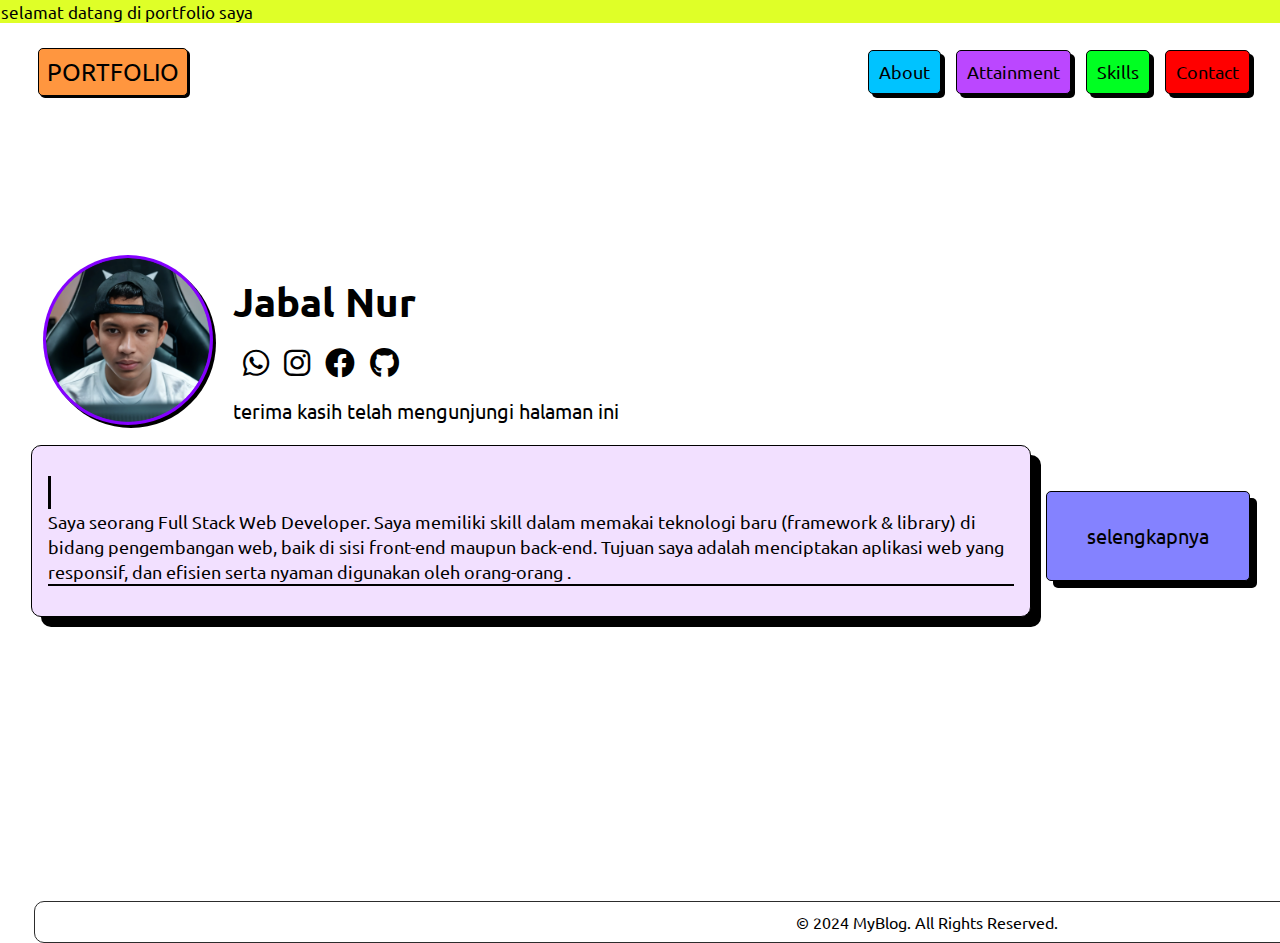
<file: testting/index.html>
<!DOCTYPE html>
<html lang="en">
  
    <meta charset="UTF-8" />
    <meta name="viewport" content="width=device-width, initial-scale=1.0" />
    <title>HOME</title>
    <link rel="stylesheet" href="https://cdnjs.cloudflare.com/ajax/libs/font-awesome/6.0.0-beta3/css/all.min.css">

    <link rel="stylesheet" href="style.css" />
    <link rel="preconnect" href="https://fonts.googleapis.com" />
    <link rel="preconnect" href="https://fonts.gstatic.com" crossorigin />
    <link
      href="https://fonts.googleapis.com/css2?family=Poppins:ital,wght@0,100;0,200;0,300;0,400;0,500;0,600;0,700;0,800;0,900;1,100;1,200;1,300;1,400;1,500;1,600;1,700;1,800;1,900&family=Press+Start+2P&family=Squada+One&family=Ubuntu:ital,wght@0,300;0,400;0,500;0,700;1,300;1,400;1,500;1,700&display=swap"
      rel="stylesheet"/>

      
        <link href="https://cdnjs.cloudflare.com/ajax/libs/font-awesome/6.0.0-beta3/css/all.min.css" rel="stylesheet">
        <link rel="preconnect" href="https://fonts.googleapis.com">
<link rel="preconnect" href="https://fonts.gstatic.com" crossorigin>
<link href="https://fonts.googleapis.com/css2?family=Poppins:ital,wght@0,100;0,200;0,300;0,400;0,500;0,600;0,700;0,800;0,900;1,100;1,200;1,300;1,400;1,500;1,600;1,700;1,800;1,900&family=Press+Start+2P&family=Squada+One&family=Ubuntu:ital,wght@0,300;0,400;0,500;0,700;1,300;1,400;1,500;1,700&family=Varela+Round&display=swap" rel="stylesheet">
      
  </head>
  <body>
    
    <div class="marquee">
      <p>selamat datang di portfolio saya</p>
    </div>
    
  
      <nav class="navbar">
      <div >
        <button  class="btn-logo"  >
          <a class="portfolio" href="#" >PORTFOLIO</a>
        </button>


      </div>

        
        
        
        
        <ul class="navbar-links">
          <button class="btn1">

            <a href="/About.html">About</a>
            
          </button>
            
          <button class="btn3" >
            <a href="attainment.html" class="layanan">Attainment</a>

          </button>

          <button class="btn4" >
            <a href="/skill.html" class="layanan">Skills</a>

          </button>
          
          
  
          <button class="btn5">
            <a href="/contact.html" class="contak">Contact</a>
          </button>
        </ul>
       
      </nav>
  
      <section class="hero">
        <div class="hero-content">
          <div class="image-container">
            <img src="./20241223_070557.png" alt="Foto Saya" />
  
            <div class="nama">
              <h1>Jabal Nur</h1>
              
              <div>
                <a href="https://wa.me/6282346653438" class=" fab fa-whatsapp"></a>
                <a href="https://instagram.com/codemi.id"  class=" fab fa-instagram"></a>
                <a href="https://facebook.com/Jabal Nur" class=" fa-brands fa-facebook"></a>
                <a href="https://github.com/githbal" class=" fa-brands fa-github"></a>


              </div>
              
              <p>   terima kasih telah mengunjungi halaman ini  </p>
            </div>
          </div>  
  
          <div class="text">
            
              <h1>Halo!, saya <span>Jabal Nur </span></h1>
              <p>
                Saya seorang Full Stack Web Developer. Saya memiliki skill dalam memakai teknologi baru (framework & library) di bidang pengembangan web, baik di sisi front-end maupun back-end. Tujuan saya adalah menciptakan aplikasi web yang responsif, dan efisien serta nyaman digunakan oleh orang-orang .
              </p>
              
              
            </div>
          </div>

          <button class="btn-seleng">
            <a href="/About.html">selengkapnya</a>
          </button>
          
        </section>
      


       
          <div class="footer">
            <p>&copy; 2024 MyBlog. All Rights Reserved.</p>
            
          </div>



        
 
    

  </div>
  </body>
</html>
</file>
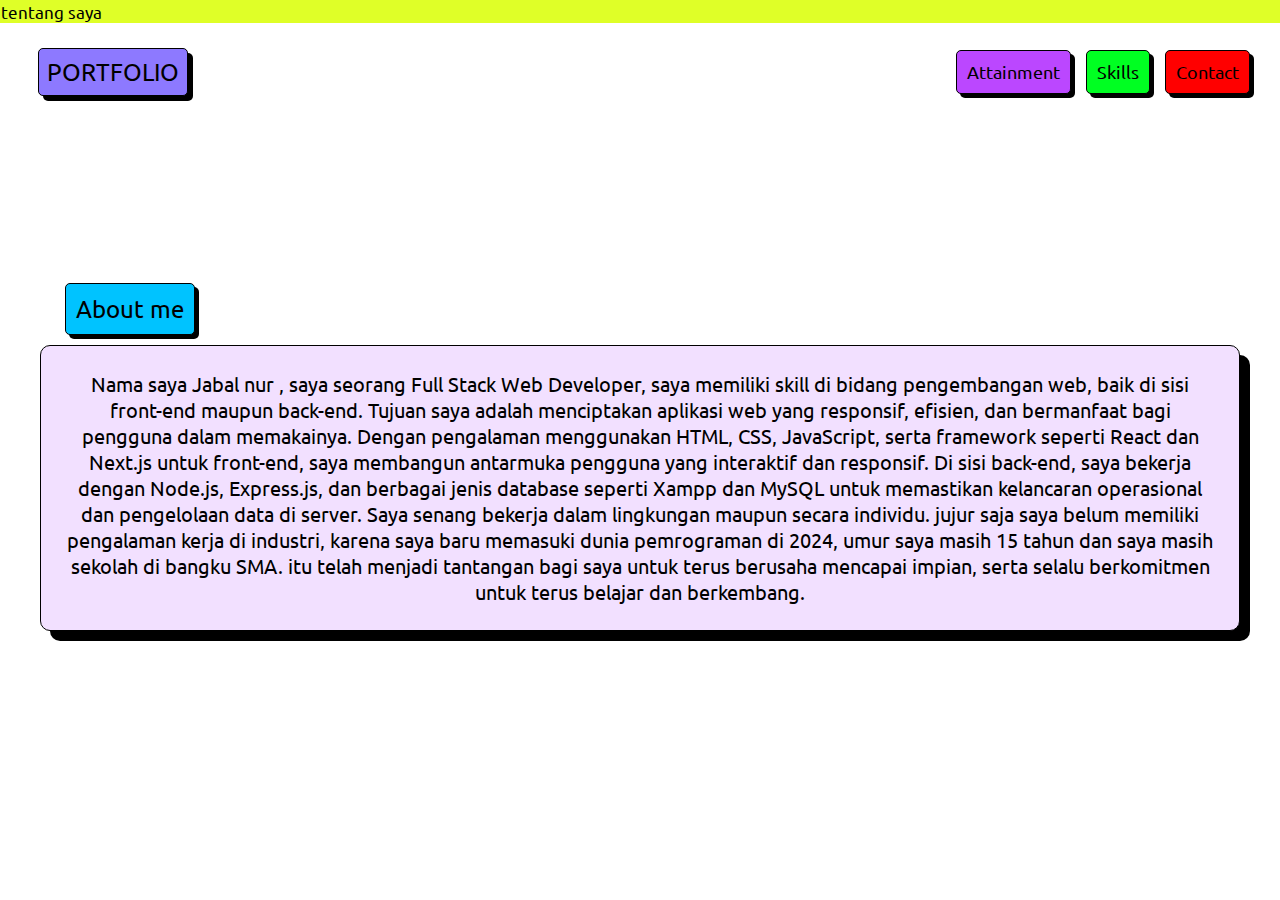
<file: testting/About.html>
<html lang="en">
  
    <meta charset="UTF-8" />
    <meta name="viewport" content="width=device-width, initial-scale=1.0" />
    <title>ABOUT</title>
    <link rel="stylesheet" href="https://cdnjs.cloudflare.com/ajax/libs/font-awesome/6.0.0-beta3/css/all.min.css">

    <link rel="stylesheet" href="style.css" />
    <link rel="preconnect" href="https://fonts.googleapis.com" />
    <link rel="preconnect" href="https://fonts.gstatic.com" crossorigin />
    <link
      href="https://fonts.googleapis.com/css2?family=Poppins:ital,wght@0,100;0,200;0,300;0,400;0,500;0,600;0,700;0,800;0,900;1,100;1,200;1,300;1,400;1,500;1,600;1,700;1,800;1,900&family=Press+Start+2P&family=Squada+One&family=Ubuntu:ital,wght@0,300;0,400;0,500;0,700;1,300;1,400;1,500;1,700&display=swap"
      rel="stylesheet"/>

      
        <link href="https://cdnjs.cloudflare.com/ajax/libs/font-awesome/6.0.0-beta3/css/all.min.css" rel="stylesheet">
        <link rel="preconnect" href="https://fonts.googleapis.com">
        <link rel="preconnect" href="https://fonts.gstatic.com" crossorigin>
        <link href="https://fonts.googleapis.com/css2?family=Poppins:ital,wght@0,100;0,200;0,300;0,400;0,500;0,600;0,700;0,800;0,900;1,100;1,200;1,300;1,400;1,500;1,600;1,700;1,800;1,900&family=Press+Start+2P&family=Squada+One&family=Ubuntu:ital,wght@0,300;0,400;0,500;0,700;1,300;1,400;1,500;1,700&family=Varela+Round&display=swap" rel="stylesheet">
        <style> 
           .btn1 {
            display: none;
           }

           .marquee p {
            display: inline-block;
            font-size: 17px;
            animation: scrollText 8s linear infinite;
  
                   }

                   @keyframes scrollText {
  0% {
      transform: translateX(-90%);
      
       }
  100% {
      transform: translateX( 1500%);
     
}

100% {
  transform: translateX(2000%);
 
}
}

.btn-logo {
font-size: 20px;
color: #000000;
font-weight: bold;
--backgound-color: #8d79ff;
--backgound-color-dark: #000000;
  display: inline-block;
  margin: 0 8px;
  
  
    font-family: "Ubuntu", serif;
    font-weight: 400;
    font-style: normal;
  
  
  font-size: 24px;
  color: #ffffff;
  text-decoration: none;
  border: 1px solid black;
  outline: none;
  cursor: pointer;
  background-color:var(--backgound-color);
  box-shadow: 5px 5px 0 var(--backgound-color-dark);
  border-radius: 5px;
  -webkit-border-radius: 5px;
  -moz-border-radius: 5px;
  -ms-border-radius: 5px;
  -o-border-radius: 5px;
}

.btn-logo a {
 
  padding-top: 10px;
  padding-bottom: 10px;
  width: 20px;
  left: 20px;
  
  
}

.btn-logo:active{
  font-size: 20px;
color: #000000;
font-weight: bold;
--backgound-color: #ff963f;
--backgound-color-dark: #000000;
  display: inline-block;
  margin: 0 8px;
  padding: 8px 8px;
  
    font-family: "Ubuntu", serif;
    font-weight: 400;
    font-style: normal;
  
  
  font-size: 24px;
  color: #ffffff;
  text-decoration: none;
  border: 1px solid black;
  outline: none;
  cursor: pointer;
  background-color:var(--backgound-color);
  box-shadow: 2px 2px 0 var(--backgound-color-dark);
  border-radius: 5px;
  -webkit-border-radius: 5px;
  -moz-border-radius: 5px;
  -ms-border-radius: 5px;
  -o-border-radius: 5px;
  

}


              
  
              

             

            .judul {

           
               
                margin-bottom: 10px;
                --backgound-color: #00c3ff;
  --backgound-color-dark: #000000;
  margin-right: 1020px;
  
  display: flex;
  
  
  padding: 10px 10px;
  font-family: cursive;
  font-size: 24px;
  color: #000000;
  text-decoration: none;
  border: 1px solid #000000;
  outline: none;
  cursor: pointer;
  background-color: var(--backgound-color);
  box-shadow: 4px 4px 0 var(--backgound-color-dark);
  border-radius: 5px;
  -webkit-border-radius: 5px;
  -moz-border-radius: 5px;
  -ms-border-radius: 5px;
  -o-border-radius: 5px;
            }


            .judul p {
              font-family: "Ubuntu", serif;
    font-weight: 400;
    font-style: normal;
            }


               .biografi {
                
  
  --backgound-color: #f2e0ff;
  --backgound-color-dark: #000000;
  display: inline-block;
 
  padding: 10px 16px;
  
  font-size: 20px;
  color: #000000;
  text-decoration: none;
  border: 1px solid #000000;
  border-radius: 10px;
  outline: none;
  cursor: pointer;
  background-color: var(--backgound-color);
  box-shadow: 10px 10px  var(--backgound-color-dark);
  -webkit-border-radius: 10px;
  -moz-border-radius: 10px;
  -ms-border-radius: 10px;
  -o-border-radius: 10px;
  width: 1200px; 
  text-align: center; 
  
  
              }  

              .biografi p {
                padding-top: 15px;
                padding-bottom: 15px;
                padding-left: 10px;
                padding-right: 10px;
                line-height: 1,6;
              }

              .container-2 {
                
                display: flex;
                flex-direction: column;
                justify-content: center;
                align-items: center;
                margin-top: -50px;
                height: 88vh;
                
              }
@media (max-width: 600px) {
body {
  justify-content: center;
  align-items: center;
}


  .navbar{
  justify-content: space-between;
}

.navbar-links{
  display: flex;
  gap: 6px;
}
.navbar-links a {
  font-size: 7px;
 
  
  padding-left: 5px;
  position: relative;
  left: 2px;
  
}








.portfolio {
  font-size: 10px;
  position: relative;
  bottom: 5px;
  right: 2px;
}
.btn-logo a {
  font-size: 19px;
}


.biografi {
  width: 300px;
  font-size: 14px;
}

.judul {
  display: block;
  background-color: #000000; 
  position: relative;
}




}
              
         </style>
      </head> 

  <body>
    
    <div class="marquee">
      <p>tentang saya</p>
    </div>
    
  
      <nav class="navbar">
      <div >
        <button  class="btn-logo"  >
          <a href="/index.html" >PORTFOLIO</a>
        </button>


      </div>

      
        
      <ul class="navbar-links">
        <button class="btn1">

          <a href="/About.html">About</a>
          
        </button>
       
            
          <button class="btn3" >
            <a href="/attainment.html" class="layanan">Attainment</a>

          </button>

          <button class="btn4" >
            <a href="/skill.html" class="layanan">Skills</a>

          </button>
          
          
  
          <button class="btn5">
            <a href="/contact.html" class="contak">Contact</a>
          </button>
        </ul>
       
      </nav>


      
      <div class="container-2" >
        <div class="judul">
          <p>About me</p>
        </div>
        <div class="biografi" >
    <p>
 
       Nama saya Jabal nur , saya seorang Full Stack Web Developer, saya memiliki skill di bidang pengembangan web, baik di sisi front-end maupun back-end. Tujuan saya adalah menciptakan aplikasi web yang responsif, efisien, dan bermanfaat bagi pengguna dalam memakainya.
    
        Dengan pengalaman menggunakan HTML, CSS, JavaScript, serta framework seperti React dan Next.js untuk front-end, saya membangun antarmuka pengguna yang interaktif dan responsif. Di sisi back-end, saya bekerja dengan Node.js, Express.js, dan berbagai jenis database seperti Xampp dan MySQL untuk memastikan kelancaran operasional dan pengelolaan data di server.
    
        Saya senang bekerja dalam lingkungan maupun secara individu. jujur saja saya belum memiliki pengalaman kerja di industri, karena saya baru memasuki dunia pemrograman di 2024, umur saya masih 15 tahun dan saya masih sekolah di bangku SMA. itu telah menjadi tantangan bagi saya untuk terus berusaha mencapai impian, serta selalu berkomitmen untuk terus belajar dan berkembang. 
    
       
   </p> 
    </div>
   </div>





      
        

      
  </body>
</file>
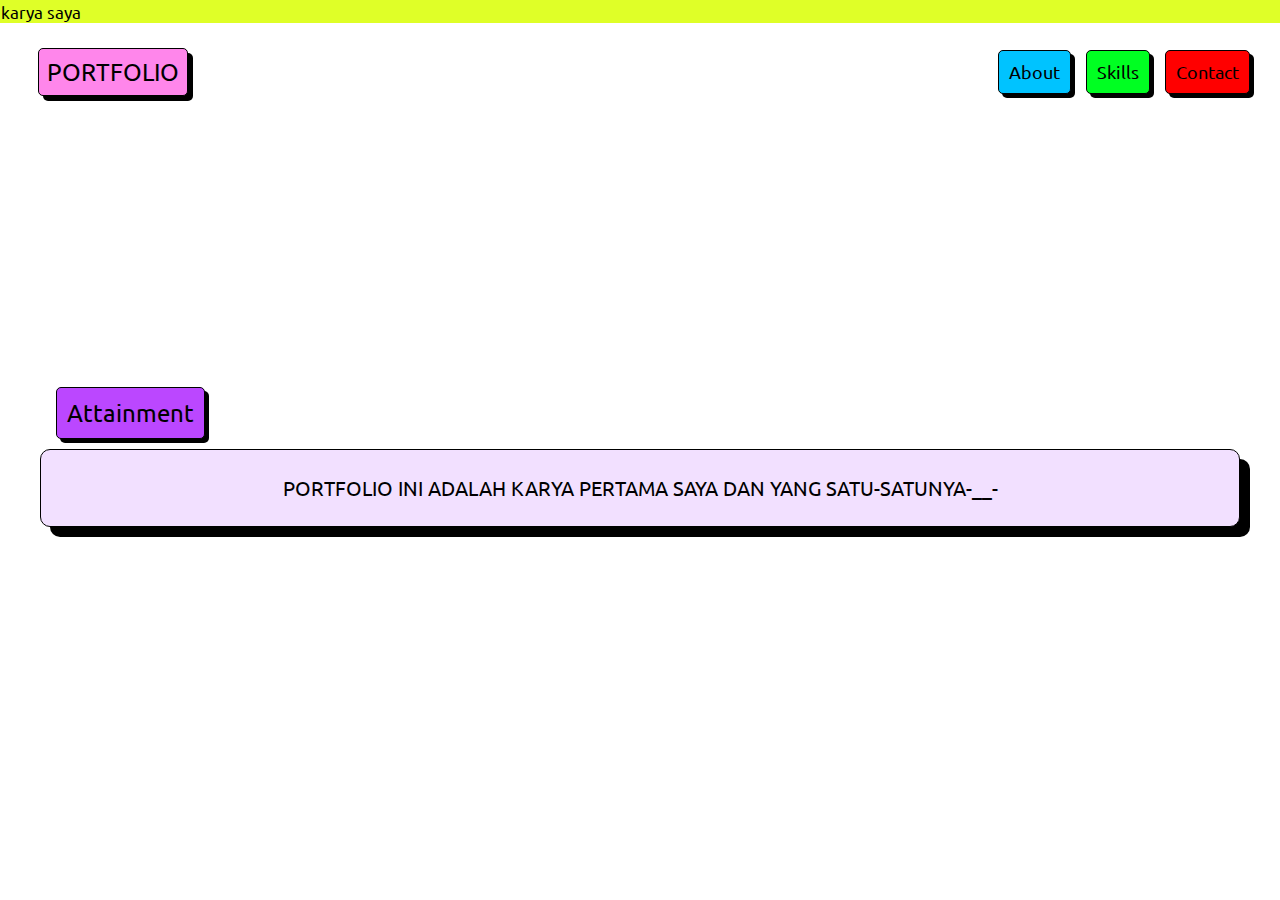
<file: testting/attainment.html>
<html lang="en">
  
    <meta charset="UTF-8" />
    <meta name="viewport" content="width=device-width, initial-scale=1.0" />
    <title>ATTAINMENT</title>
    <link rel="stylesheet" href="https://cdnjs.cloudflare.com/ajax/libs/font-awesome/6.0.0-beta3/css/all.min.css">

    <link rel="stylesheet" href="style.css" />
    <link rel="preconnect" href="https://fonts.googleapis.com" />
    <link rel="preconnect" href="https://fonts.gstatic.com" crossorigin />
    <link
      href="https://fonts.googleapis.com/css2?family=Poppins:ital,wght@0,100;0,200;0,300;0,400;0,500;0,600;0,700;0,800;0,900;1,100;1,200;1,300;1,400;1,500;1,600;1,700;1,800;1,900&family=Press+Start+2P&family=Squada+One&family=Ubuntu:ital,wght@0,300;0,400;0,500;0,700;1,300;1,400;1,500;1,700&display=swap"
      rel="stylesheet"/>

      
        <link href="https://cdnjs.cloudflare.com/ajax/libs/font-awesome/6.0.0-beta3/css/all.min.css" rel="stylesheet">
        <link rel="preconnect" href="https://fonts.googleapis.com">
        <link rel="preconnect" href="https://fonts.gstatic.com" crossorigin>
        <link href="https://fonts.googleapis.com/css2?family=Poppins:ital,wght@0,100;0,200;0,300;0,400;0,500;0,600;0,700;0,800;0,900;1,100;1,200;1,300;1,400;1,500;1,600;1,700;1,800;1,900&family=Press+Start+2P&family=Squada+One&family=Ubuntu:ital,wght@0,300;0,400;0,500;0,700;1,300;1,400;1,500;1,700&family=Varela+Round&display=swap" rel="stylesheet">
        <style> 
           .btn3 {
            display: none;
           }

           .btn1 {
            display: inline-block;
           }

           .marquee p {
            display: inline-block;
            font-size: 17px;
            animation: scrollText 8s linear infinite;
  
                   }

                   @keyframes scrollText {
  0% {
      transform: translateX(-90%);
      
       }
  100% {
      transform: translateX( 2000%);
     
}

100% {
  transform: translateX(2350%);
 
}
}

.btn-logo {
font-size: 20px;
color: #000000;
font-weight: bold;
--backgound-color: #ff86eb;
--backgound-color-dark: #000000;
  display: inline-block;
  margin: 0 8px;
  
  
    font-family: "Ubuntu", serif;
    font-weight: 400;
    font-style: normal;
  
  
  font-size: 24px;
  color: #ffffff;
  text-decoration: none;
  border: 1px solid black;
  outline: none;
  cursor: pointer;
  background-color:var(--backgound-color);
  box-shadow: 5px 5px 0 var(--backgound-color-dark);
  border-radius: 5px;
  -webkit-border-radius: 5px;
  -moz-border-radius: 5px;
  -ms-border-radius: 5px;
  -o-border-radius: 5px;
}

.btn-logo a {
 
  padding-top: 10px;
  padding-bottom: 10px;
  width: 20px;
  left: 20px;
  
  
}

.btn-logo:active{
  font-size: 20px;
color: #000000;
font-weight: bold;
--backgound-color: #ff963f;
--backgound-color-dark: #000000;
  display: inline-block;
  margin: 0 8px;
  padding: 8px 8px;
  
    font-family: "Ubuntu", serif;
    font-weight: 400;
    font-style: normal;
  
  
  font-size: 24px;
  color: #ffffff;
  text-decoration: none;
  border: 1px solid black;
  outline: none;
  cursor: pointer;
  background-color:var(--backgound-color);
  box-shadow: 2px 2px 0 var(--backgound-color-dark);
  border-radius: 5px;
  -webkit-border-radius: 5px;
  -moz-border-radius: 5px;
  -ms-border-radius: 5px;
  -o-border-radius: 5px;
  

}


              
  
              

             

            .judul {

           
               
                margin-bottom: 10px;
                --backgound-color: #bb47ff;
  --backgound-color-dark: #000000;
  margin-right: 1020px;
  
  display: flex;
  
  
  padding: 10px 10px;
  font-family: cursive;
  font-size: 24px;
  color: #000000;
  text-decoration: none;
  border: 1px solid #000000;
  outline: none;
  cursor: pointer;
  background-color: var(--backgound-color);
  box-shadow: 4px 4px 0 var(--backgound-color-dark);
  border-radius: 5px;
  -webkit-border-radius: 5px;
  -moz-border-radius: 5px;
  -ms-border-radius: 5px;
  -o-border-radius: 5px;
            }


            .judul p {
              font-family: "Ubuntu", serif;
    font-weight: 400;
    font-style: normal;
            }


               .biografi {
                
  
  --backgound-color: #f2e0ff;
  --backgound-color-dark: #000000;
  display: inline-block;
 
  padding: 10px 16px;
  
  font-size: 20px;
  color: #000000;
  text-decoration: none;
  border: 1px solid #000000;
  border-radius: 10px;
  outline: none;
  cursor: pointer;
  background-color: var(--backgound-color);
  box-shadow: 10px 10px  var(--backgound-color-dark);
  -webkit-border-radius: 10px;
  -moz-border-radius: 10px;
  -ms-border-radius: 10px;
  -o-border-radius: 10px;
  width: 1200px; 
  text-align: center; 
  
  
              }  

              .biografi p {
                padding-top: 15px;
                padding-bottom: 15px;
                padding-left: 10px;
                padding-right: 10px;
              }

              .container-2 {
                
                display: flex;
                flex-direction: column;
                justify-content: center;
                align-items: center;
                margin-top: -50px;
                height: 88vh;
                
              }


@media (max-width: 600px) {
body {
  justify-content: center;
  align-items: center;
}


  .navbar{
  justify-content: space-between;
}

.navbar-links{
  display: flex;
  gap: 6px;
}
.navbar-links a {
  font-size: 7px;
 
  
  padding-left: 5px;
  position: relative;
  left: 2px;
  
}

.portfolio {
  font-size: 10px;
  position: relative;
  bottom: 5px;
  right: 2px;
}
.btn-logo a {
  font-size: 19px;
}


.biografi {
  width: 300px;
  font-size: 14px;
}

.judul {
  display: block;
  background-color: #000000; 
  position: relative;
}




}
         </style>
  </head> 

  

  <body>
    
    <div class="marquee">
      <p>karya saya</p>
    </div>
    
  
      <nav class="navbar">
      <div >
        <button  class="btn-logo"  >
          <a href="/index.html" >PORTFOLIO</a>
        </button>


      </div>

      
        
      <ul class="navbar-links">
        <button class="btn1">

          <a href="/About.html">About</a>
          
        </button>
       
            
          <button class="btn3" >
            <a href="/attainment.html" class="layanan">Attainment</a>

          </button>

          <button class="btn4" >
            <a href="/skill.html" class="layanan">Skills</a>

          </button>
          
          
  
          <button class="btn5">
            <a href="/contact.html" class="contak">Contact</a>
          </button>
        </ul>
       
      </nav>


      
      <div class="container-2" >
        <div class="judul">
          <p>Attainment</p>
        </div>
        <div class="biografi" >
    <p>
 
       PORTFOLIO INI ADALAH KARYA PERTAMA SAYA DAN YANG SATU-SATUNYA-__-
       
   </p> 
    </div>
   </div>





      
        

      
  </body>
</file>
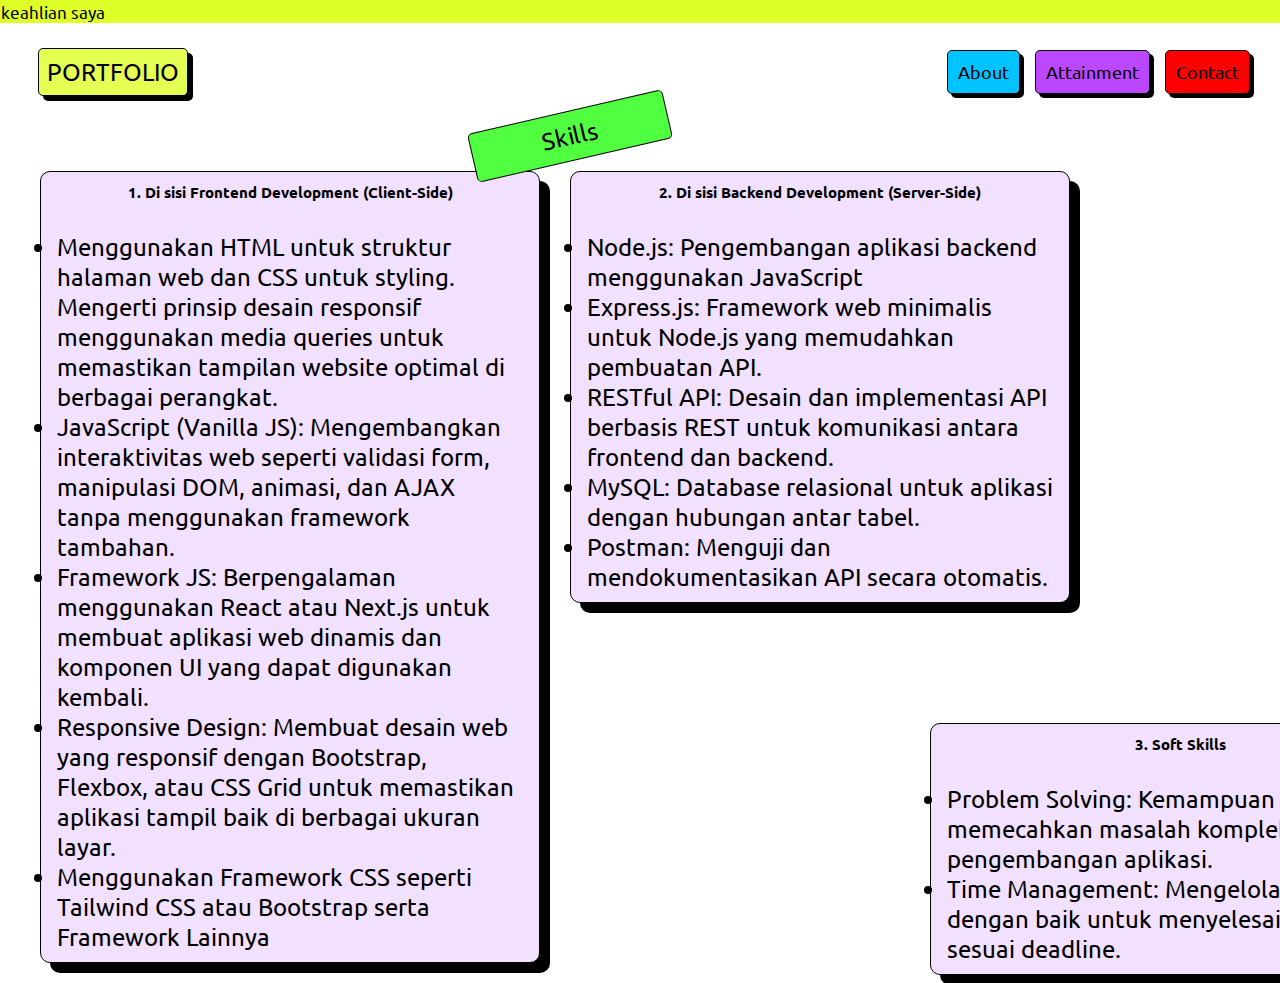
<file: testting/skill.html>
<html lang="en">
  
    <meta charset="UTF-8" />
    <meta name="viewport" content="width=device-width, initial-scale=1.0" />
    <title>SKILL</title>
    <link rel="stylesheet" href="https://cdnjs.cloudflare.com/ajax/libs/font-awesome/6.0.0-beta3/css/all.min.css">

    <link rel="stylesheet" href="style.css" />
    <link rel="preconnect" href="https://fonts.googleapis.com" />
    <link rel="preconnect" href="https://fonts.gstatic.com" crossorigin />
    <link
      href="https://fonts.googleapis.com/css2?family=Poppins:ital,wght@0,100;0,200;0,300;0,400;0,500;0,600;0,700;0,800;0,900;1,100;1,200;1,300;1,400;1,500;1,600;1,700;1,800;1,900&family=Press+Start+2P&family=Squada+One&family=Ubuntu:ital,wght@0,300;0,400;0,500;0,700;1,300;1,400;1,500;1,700&display=swap"
      rel="stylesheet"/>

      
        <link href="https://cdnjs.cloudflare.com/ajax/libs/font-awesome/6.0.0-beta3/css/all.min.css" rel="stylesheet">
        <link rel="preconnect" href="https://fonts.googleapis.com">
        <link rel="preconnect" href="https://fonts.gstatic.com" crossorigin>
        <link href="https://fonts.googleapis.com/css2?family=Poppins:ital,wght@0,100;0,200;0,300;0,400;0,500;0,600;0,700;0,800;0,900;1,100;1,200;1,300;1,400;1,500;1,600;1,700;1,800;1,900&family=Press+Start+2P&family=Squada+One&family=Ubuntu:ital,wght@0,300;0,400;0,500;0,700;1,300;1,400;1,500;1,700&family=Varela+Round&display=swap" rel="stylesheet">
        <style> 
            

          
            
           .btn4 {
            display: none;
           }

           .btn1 {
            display: inline-block;
           }

           .marquee p {
            display: inline-block;
            font-size: 17px;
            animation: scrollText 8s linear infinite;
  
                   }

                   @keyframes scrollText {
  0% {
      transform: translateX(-90%);
      
       }
  100% {
      transform: translateX( 2000%);
     
}

100% {
  transform: translateX(2350%);
 
}
}

.btn-logo {
font-size: 20px;
color: #000000;
font-weight: bold;
--backgound-color: #e5ff52;
--backgound-color-dark: #000000;
  display: inline-block;
  margin: 0 8px;
  
  
    font-family: "Ubuntu", serif;
    font-weight: 400;
    font-style: normal;
  
  
  font-size: 24px;
  color: #ffffff;
  text-decoration: none;
  border: 1px solid black;
  outline: none;
  cursor: pointer;
  background-color:var(--backgound-color);
  box-shadow: 5px 5px 0 var(--backgound-color-dark);
  border-radius: 5px;
  -webkit-border-radius: 5px;
  -moz-border-radius: 5px;
  -ms-border-radius: 5px;
  -o-border-radius: 5px;
}

.btn-logo a {
 
  padding-top: 10px;
  padding-bottom: 10px;
  width: 20px;
  left: 20px;
  
  
}

.btn-logo:active{
  font-size: 20px;
color: #000000;
font-weight: bold;
--backgound-color: #d7ff48;
--backgound-color-dark: #000000;
  display: inline-block;
  margin: 0 8px;
  padding: 8px 8px;
  
    font-family: "Ubuntu", serif;
    
    font-style: normal;
  
  
  font-size: 24px;
  color: #ffffff;
  text-decoration: none;
  border: 1px solid black;
  outline: none;
  cursor: pointer;
  background-color:var(--backgound-color);
  box-shadow: 2px 2px 0 var(--backgound-color-dark);
  border-radius: 5px;
  -webkit-border-radius: 5px;
  -moz-border-radius: 5px;
  -ms-border-radius: 5px;
  -o-border-radius: 5px;
  

}


              
  
              

             

            .judul {
                display: grid;
                place-items: center ;
                justify-content: center;
                text-align: center;
                position: relative;
                
               
                
                
                font-family: cursive;
                font-size: 24px;
                color: #000000;
                text-decoration: none;
                border: 1px solid #000000;
                outline: none;
                
                background-color: #50ff40;
               
                border-radius: 5px;
                -webkit-border-radius: 5px;
                -moz-border-radius: 5px;
                -ms-border-radius: 5px;
                -o-border-radius: 5px;
                top: -60px;
                width: 200px;
                height: 50px;
               right: 600px;
                transform: rotate(-13deg);
                
                
            }


            .judul p {
              font-family: "Ubuntu", serif;
              
              font-style: normal;
             
            }
 
              .judulnya  {
                font-size: 15px;
                text-align: center;
              }




 .biografi {
                
  
  --backgound-color: #f2e0ff;
  --backgound-color-dark: #000000;
  
 
  padding: 10px 16px;
  
  font-size: 24px;
  color: #000000;
  text-decoration: none;
  border: 1px solid #000000;
  border-radius: 10px;
  outline: none;
  cursor: pointer;
  background-color: var(--backgound-color);
  box-shadow: 10px 10px  var(--backgound-color-dark);
  -webkit-border-radius: 10px;
  -moz-border-radius: 10px;
  -ms-border-radius: 10px;
  -o-border-radius: 10px;
  margin-bottom: 20px;
  width: 500px;
  margin-left: 30px;
  
  
  text-align: center; 
  }  

  
  

             

              

              .container-3 {
                margin-left: 900px;
                margin-top:-200px;
              }

              
              
              
              .skill-satu {
                text-align: left;
              }
              .skill-dua{
               
               text-align: left;
               
              }
             

              

              .bossnya {
                display: flex;
                justify-content: center;
                position: relative;
                top: 60px;
                
                
                
              }


              @media (max-width: 600px) {
body {
  justify-content: center;
  align-items: center;
}


  .navbar{
  justify-content: space-between;
}

.navbar-links{
  display: flex;
  gap: 6px;
}
.navbar-links a {
  font-size: 7px;
 
  
  padding-left: 5px;
  position: relative;
  left: 2px;
  
}


.portfolio {
  font-size: 10px;
  position: relative;
  bottom: 5px;
  right: 2px;
}
.btn-logo a {
  font-size: 19px;
}

.biografi {
  width: 340px;
  height: 300px;
}

.bossnya {
  display: block;
}


.judul {
  display: block;
  background-color: #000000; 
  position: relative;
}

}
     
         </style>
  </head> 

  

  <body>
    
    <div class="marquee">
      <p>keahlian saya</p>
    </div>
    
  
    <nav class="navbar">
      <div >
        <button  class="btn-logo"  >
          <a href="/index.html" >PORTFOLIO</a>
        </button>


      </div>

      
        
      <ul class="navbar-links">
        <button class="btn1">

          <a href="/About.html">About</a>
          
        </button>
       
            
          <button class="btn3" >
            <a href="/attainment.html" class="layanan">Attainment</a>

          </button>

          <button class="btn4" >
            <a href="/skill.html" class="layanan">Skills</a>

          </button>
          
          
  
          <button class="btn5">
            <a href="/contact.html" class="contak">Contact</a>
          </button>
        </ul>
        <i class="fas fa-bars"></i>
   </nav>

   
   
   <div class="bossnya">
     
     <div class="container-1" >
       <div class="biografi" >
         <ul class="skill-satu" >
           <h1 class="judulnya ">1. Di sisi Frontend Development (Client-Side)</h1><br>
           <li> Menggunakan HTML untuk struktur halaman web dan CSS untuk styling. Mengerti prinsip desain responsif menggunakan media queries untuk memastikan tampilan website optimal di berbagai perangkat.</li>
           <li>JavaScript (Vanilla JS): Mengembangkan interaktivitas web seperti validasi form, manipulasi DOM, animasi, dan AJAX tanpa menggunakan framework tambahan.</li>
           <li>Framework JS: Berpengalaman menggunakan React atau Next.js untuk membuat aplikasi web dinamis dan komponen UI yang dapat digunakan kembali.</li>
           <li> Responsive Design: Membuat desain web yang responsif dengan Bootstrap, Flexbox, atau CSS Grid untuk memastikan aplikasi tampil baik di berbagai ukuran layar.</li>
           <li> Menggunakan Framework CSS seperti Tailwind CSS atau Bootstrap serta Framework Lainnya</li>
          </ul>
        </div>
      </div>
      
      <div class="container-2" >
        <div class="biografi" >
          <ul class="skill-dua" >
            <h1 class="judulnya ">2. Di sisi Backend Development (Server-Side)</h1><br>
            <li> Node.js: Pengembangan aplikasi backend menggunakan JavaScript</li>
            <li>Express.js: Framework web minimalis untuk Node.js yang memudahkan pembuatan API.</li>
            <li>RESTful API: Desain dan implementasi API berbasis REST untuk komunikasi antara frontend dan backend.</li>
            <li>MySQL: Database relasional untuk aplikasi dengan hubungan antar tabel.</li>
            <li>Postman: Menguji dan mendokumentasikan API secara otomatis.</li>
          </ul>
        </div>
      </div>
      
      
      <div class="judul">
        <p>Skills</p>
      </div>
      
    </div>

    <div class="container-3" >
      <div class="biografi" >
        <ul class="skill-satu" >
          <h1 class="judulnya ">3. Soft Skills</h1><br>
          <li> Problem Solving: Kemampuan untuk memecahkan masalah kompleks dalam pengembangan aplikasi.</li>
          <li>Time Management: Mengelola waktu dengan baik untuk menyelesaikan proyek sesuai deadline.</li>
        </ul>
      </div>
    </div>
    
  </body>
</file>
<file: testting/style.css>
* {
    margin: 0;
    padding: 0;
    box-sizing: border-box;
}


body {
  background-color: #ffffff;
  height: 100vh;
  
    font-family: "Ubuntu", serif;
    font-weight: 100%;
    font-style: normal;
  }

  .marquee {
    width: 100%; /* Atur lebar sesuai kebutuhan */
    overflow: hidden;
    white-space: nowrap;
    position: relative;
    background-color: #dfff28;
    color: #000000;
    padding: 1px;
    
}

/* Mengatur animasi teks bergerak */
.marquee p {
    display: inline-block;
    font-size: 17px;
    animation: scrollText 10s linear infinite;
}

/* Efek animasi untuk teks bergerak dari kiri ke kanan */
@keyframes scrollText {
  0% {
      transform: translateX(-100%);
      -webkit-transform: translateX(-100%);
      -moz-transform: translateX(-100%);
      -ms-transform: translateX(-100%);
      -o-transform: translateX(-100%);
}
  100% {
      transform: translateX(800%);
      -webkit-transform: translateX(800%);
      -moz-transform: translateX(800%);
      -ms-transform: translateX(800%);
      -o-transform: translateX(800%);
}

200% {
  transform: translateX(-90%);
  -webkit-transform: translateX(-90%);
  -moz-transform: translateX(-90%);
  -ms-transform: translateX(-90%);
  -o-transform: translateX(-90%);
}


}


.navbar {
    display: flex;
    justify-content: space-between;
    align-items: center;
    padding: 15px 30px;
    background-color: #ffffff;
    margin-top: 10px;
}

.navbar i {
  display: none;
}


.btn-logo {
font-size: 24px;
color: #000000;
font-weight: bold;
--backgound-color: #ff963f;
--backgound-color-dark: #000000;
  display: inline-block;
  margin: 0 8px;
  padding: 8px 8px;
  
    font-family: "Ubuntu", serif;
    font-weight: 400;
    font-style: normal;
  
  
  font-size: 24px;
  color: #ffffff;
  text-decoration: none;
  border: 1px solid black;
  outline: none;
  cursor: pointer;
  background-color:var(--backgound-color);
  box-shadow: 2px 2px 0 var(--backgound-color-dark);
  border-radius: 5px;
  -webkit-border-radius: 5px;
  -moz-border-radius: 5px;
  -ms-border-radius: 5px;
  -o-border-radius: 5px;
}

.btn-logo a {
text-decoration: none;
color: #000000;

}


.navbar-links {
    list-style: none;
    display: flex;
    gap: 15px;

    
    
    
}



.navbar-links a {
    text-decoration: none;
    font-size: large;
    color: #000000;
    font-family: "Ubuntu", serif;
    font-weight: 400;
    font-style: normal;
  

  
}



.btn1 {
  --backgound-color: #00c3ff;
  --backgound-color-dark: #000000;
  
  display: flex;
  align-items: center;
  margin: 0 0px;
  
  font-family: cursive;
  font-size: 24px;
  color: #ffffff;
  text-decoration: none;
  border: 1px solid #000000;
  outline: none;
  cursor: pointer;
  background-color: var(--backgound-color);
  box-shadow: 4px 4px 0 var(--backgound-color-dark);
  border-radius: 5px;
  -webkit-border-radius: 5px;
  -moz-border-radius: 5px;
  -ms-border-radius: 5px;
  -o-border-radius: 5px;
}

.btn1 a {
  
  padding: 10px 10px;
  
}


.btn3 {
  --backgound-color: #bb47ff;
  --backgound-color-dark: #000000;
  display: flex;
  align-items: center;
 
  font-family: cursive;
  font-size: 24px;
  color: #ffffff;
  text-decoration: none;
  border:1px solid #000000;
  outline: none;
  cursor: pointer;
  background-color: var(--backgound-color);
  box-shadow: 4px 4px 0 var(--backgound-color-dark);
  border-radius: 5px;
  -webkit-border-radius: 5px;
  -moz-border-radius: 5px;
  -ms-border-radius: 5px;
  -o-border-radius: 5px;
}

.btn3 a {
 
  padding: 10px 10px;
  
}

.btn4 {
  --backgound-color: #00ff22;
  --backgound-color-dark: #020202;
  display: flex;
  align-items: center;
  
  font-family: cursive;
  font-size: 24px;
  color: #ffffff;
  text-decoration: none;
  border: 1px solid #000000;
  outline: none;
  cursor: pointer;
  background-color: var(--backgound-color);
  box-shadow: 4px 4px 0 var(--backgound-color-dark);
  border-radius: 5px;
  -webkit-border-radius: 5px;
  -moz-border-radius: 5px;
  -ms-border-radius: 5px;
  -o-border-radius: 5px;
}

.btn4 a {
  
  padding: 10px 10px;
  
}

.btn5 {
  --backgound-color: #ff0000;
  --backgound-color-dark: #000000;
  
  display: flex;
  align-items: center;
  
  font-family: cursive;
  font-size: 24px;
  color: #ffffff;
  text-decoration: none;
  border: 1px solid #000000;
  outline: none;
  cursor: pointer;
  background-color: var(--backgound-color);
  box-shadow: 4px 4px 0 var(--backgound-color-dark);
  border-radius: 5px;
  -webkit-border-radius: 5px;
  -moz-border-radius: 5px;
  -ms-border-radius: 5px;
  -o-border-radius: 5px;
}

.btn5 a {
  
  padding: 10px 10px;
  
}

.btn1:active {
  transform: translateX(2px) translateY(2px);
  -webkit-transform: translateX(2px) translateY(2px);
  -moz-transform: translateX(2px) translateY(2px);
  -ms-transform: translateX(2px) translateY(2px);
  -o-transform: translateX(2px) translateY(2px);
  box-shadow: 2px 2px var(--backgound-color-dark);
}



.btn3:active {
  transform: translateX(2px) translateY(2px);
  -webkit-transform: translateX(2px) translateY(2px);
  -moz-transform: translateX(2px) translateY(2px);
  -ms-transform: translateX(2px) translateY(2px);
  -o-transform: translateX(2px) translateY(2px);
  box-shadow: 2px 2px var(--backgound-color-dark);
}
.btn4:active {
  transform: translateX(2px) translateY(2px);
  -webkit-transform: translateX(2px) translateY(2px);
  -moz-transform: translateX(2px) translateY(2px);
  -ms-transform: translateX(2px) translateY(2px);
  -o-transform: translateX(2px) translateY(2px);
  box-shadow: 2px 2px var(--backgound-color-dark);
}

.btn5:active {
  transform: translateX(2px) translateY(2px);
  -webkit-transform: translateX(2px) translateY(2px);
  -moz-transform: translateX(2px) translateY(2px);
  -ms-transform: translateX(2px) translateY(2px);
  -o-transform: translateX(2px) translateY(2px);
  box-shadow: 2px 2px var(--backgound-color-dark);
}







.hero {
  
  display: flex;
  justify-content: center;  
  align-items: center;      
  height: 650px;
  
}


.hero-content { 
  display: flex;
  justify-content: center;
  align-items: center;
  flex-direction: column;

  
  width: 1000px;
  height: 350px;
}

.fab {
  font-size: 30px;
  margin-left: 10px;
  cursor: pointer;
  color: #000000;
  text-decoration: none;
  margin-bottom: 20px;
}

.fa-brands {
  font-size: 30px;
  margin-left: 10px;
  cursor: pointer;
  color: #000000;
  text-decoration: none;
  margin-bottom: 20px;
}




.nama {
  margin-left: 20px;
  margin-top: 20px;
  font-size: 20px;
}

.nama h1 {
  margin-bottom: 20px
}

.text h1 {
  margin-top: 10px;
  font-size: 2rem;
  border-right: 3px solid black;
  /*Titikkursorsepertisedangmengetik*/width: 0;
  /*Dimulaidarilebar0*/white-space: nowrap;
  /*Menjagaagartekstetappadasatubaris*/overflow: hidden;
  /*Menyembunyikanteksyangbelumditampilkan*/animation: typing 2s steps(30) 0.9s forwards, blink 1s step-end infinite;
  
}

  @keyframes typing {
    from {
      width: 0;
    }
    to {
      width: 26%;
      border-color: #f2e0ff;

      }
      

    }
   
      
    
  
  @keyframes blink {

    60% {
      border-color: #000000;
    }
      
    
    
  }
  

  
  


.text {
  max-width: 100%;
  --backgound-color: #f2e0ff;
  --backgound-color-dark: #000000;
  display: inline-block;
 
  padding: 70px 16px;
  
  font-size: 100px;
  color: #ffffff;
  text-decoration: none;
  border: 1px solid #000000;
  border-radius: 10px;
  outline: none;
  cursor: pointer;
  background-color: var(--backgound-color);
  box-shadow: 10px 10px  var(--backgound-color-dark);
  -webkit-border-radius: 10px;
  -moz-border-radius: 10px;
  -ms-border-radius: 10px;
  -o-border-radius: 10px;
  height: au;
  
  
 
}




.text span {
color: #a474ff;

stroke: 5px ;

}



.text h1 {
  font-size: 25px;
  color: #333;
  margin-top: -40px;
  
}

.text p {
  font-size: 18px;
  color: #000000;
  line-height: 25px;
  border-bottom: 2px solid black; 
 
  margin-bottom: -40px;
  
}
.btn-seleng a {
    text-decoration: none;
    
    font-size: 20px;
    color: #000000;
    font-family: "Ubuntu", serif;
    
    justify-items: center;
    padding: 40px 40px;
    
   
}


.btn-seleng {
  --backgound-color: #8482ff;
  --backgound-color-dark: #000000;
  
  font-family: cursive;
  font-size: 10px;
  
  text-decoration: none;
  border: 1px solid black;
  outline: none;
  cursor: pointer;
  background-color: var(--backgound-color);
  box-shadow: 7px 7px #000000;
  border-radius: 5px ;
  margin-left: 15px;
  margin-top: 200px;
  -webkit-border-radius: 5px ;
  -moz-border-radius: 5px ;
  -ms-border-radius: 5px ;
  -o-border-radius: 5px ;
  height: 90px;
  justify-items: center;

  
}

.btn-seleng:active {
  transform: translateX(3px) translateY(3px);
  -webkit-transform: translateX(3px) translateY(3px);
  -moz-transform: translateX(3px) translateY(3px);
  -ms-transform: translateX(3px) translateY(3px);
  -o-transform: translateX(3px) translateY(3px);
  box-shadow: 4px 4px var(--backgound-color-dark);
}




.image-container {
  display: flex;
  margin-left: -400px;
  margin-bottom: 20px;
}


.image-container img {
  background-color: #000000;
  width: 170px;
  height: 170px;
  object-fit: cover;
  border-radius: 50%;
  --backgound-color: #8400ff;
  --backgound-color-dark: #000000;
  display: inline-block;
 
 
  padding: 3px 3px;
  font-family: cursive;
  font-size: 0px;
  color: #ffffff;
  text-decoration: none;

  outline: none;
  cursor: pointer;
  background-color: var(--backgound-color);
  box-shadow: 3px 3px 0 var(--backgound-color-dark);
  border-radius: 50%;
  -webkit-border-radius: 50%;
  -moz-border-radius: 50%;
  -ms-border-radius: 50%;
  -o-border-radius: 50%;
}
  


.footer {
  background-color: transparent;
  color: rgb(0, 0, 0);
  justify-items: center;
  text-align: center;
  padding-top: 10px;
  padding-bottom: 10px;
  width: 161cap;
  margin-left: 34px;
  border: 1px solid rgb(44, 44, 44);
  border-radius: 10px;
  -webkit-border-radius: 10px;
  -moz-border-radius: 10px;
  -ms-border-radius: 10px;
  -o-border-radius: 10px;
  margin-top: 140px ;
}


.biografi{
  text-align: center;
  background-color: #6b0000;
  font-size: 12px;
}



  
















@media (min-width: 1024px) {
  

}


@media (max-width: 1024px) and (min-width: 600px) {

}


@media (max-width: 600px) {
body {
  justify-content: center;
  align-items: center;
}


  .navbar{
  justify-content: space-between;
}

.navbar-links{
  display: flex;
  gap: 6px;
}
.navbar-links a {
  font-size: 7px;
 
  
  padding-left: 5px;
  position: relative;
  left: 2px;
  
}




.navbar i{
display: block;
justify-content: space-between;
margin-right: 0px;
}

.image-container {
  justify-content: center;
  align-content: center;
  width: 370px;
  height: 200px;
  position: relative;
  left: 220px;
 
  
}

.image-container img {
 
 
  position: relative;
  top: 20px;
  width: 130px;
  height: 130px;
 
  
}

.btn-logo {
  width: 120px;
  height: 39px;
  text-align: center;
}
.portfolio {
  font-size: 20px;
  position: relative;
  bottom: 5px;
  right: 2px;
}

.nama {
  font-size: 15px;
  
  width: 200px;
  position: relative;
  height: fit-content;
  top: 13px;
  
  
}

.fab {
  font-size: 23px;
  margin-left: 10px;
  cursor: pointer;
  color: #000000;
  text-decoration: none;
  margin-bottom: 20px;
}

.fa-brands {
  font-size: 23px;
  margin-left: 10px;
  cursor: pointer;
  color: #000000;
  text-decoration: none;
  margin-bottom: 20px;
}
.hero {
 
  width: 390px;
  justify-items: center;
  align-content: center;

}
.hero-content { 
  position: relative;
  left: 80px;
  
  
}
.btn-seleng {
  position: relative;
  top: 220px;
  width: 150px;
  height: 60px;
  right: 150px;
}
.btn-seleng a {
  position: relative;
  font-size: 17px;
  left: -15px;
}

.footer {
  position: relative;
  width: 300px;
  top: -10px;
  left: 15px;
}

@keyframes typing {
  from {
    width: 0;
  }
  to {
    width: 100%;
    border-color: #f2e0ff;

    }
  }

@keyframes blink {

  60% {
    border-color: #000000;
  } 
}
}
</file>
